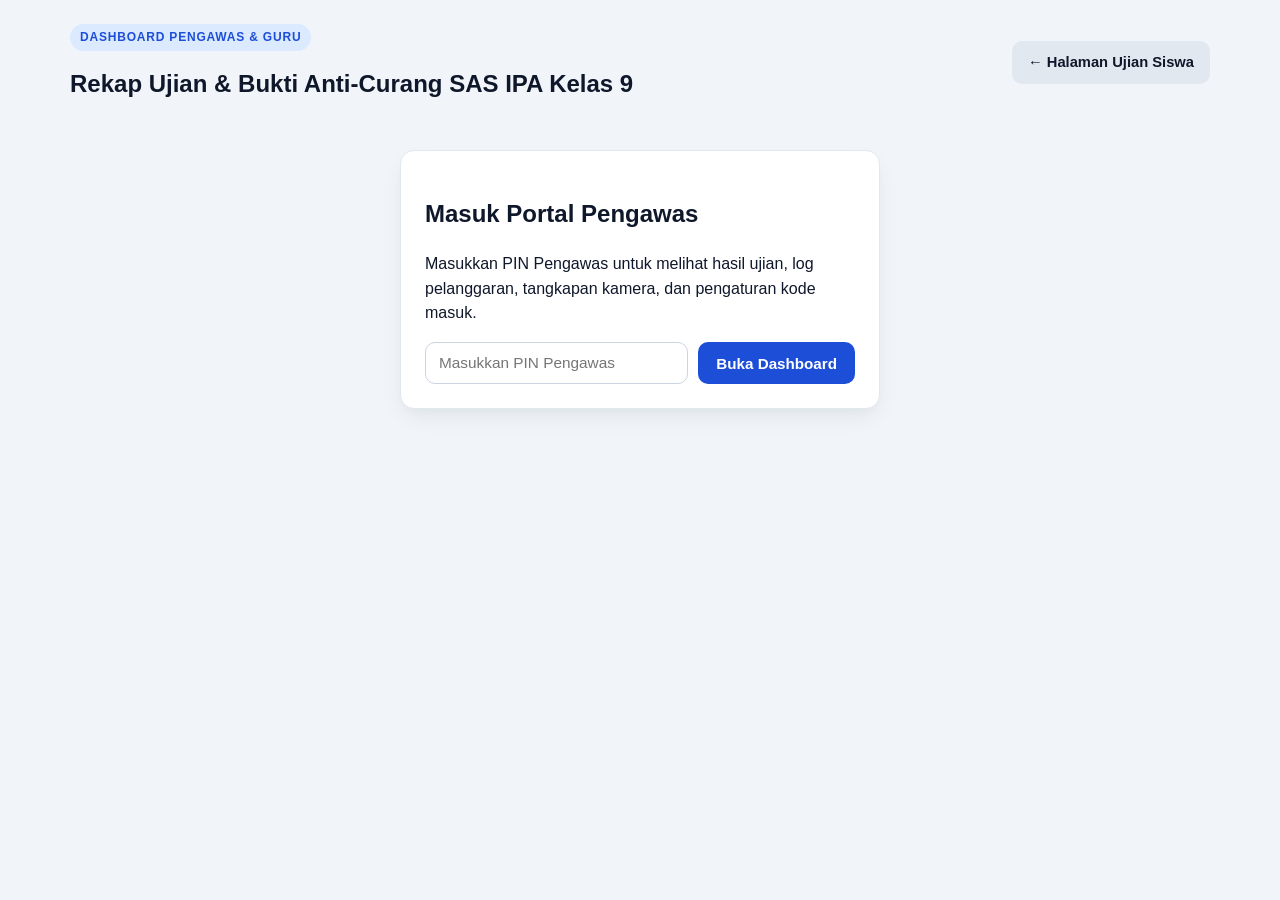
<file: pengawas.html>
<!DOCTYPE html>
<html lang="id">
<head>
  <meta charset="UTF-8" />
  <meta name="viewport" content="width=device-width, initial-scale=1.0" />
  <title>Portal Pengawas — SAS IPA Kelas 9</title>
  <link rel="stylesheet" href="css/styles.css" />
</head>
<body class="pengawas-body">
  <div class="pengawas-shell">
    <header class="pengawas-header">
      <div>
        <span class="hero-badge">DASHBOARD PENGAWAS & GURU</span>
        <h1>Rekap Ujian & Bukti Anti-Curang SAS IPA Kelas 9</h1>
      </div>
      <div class="header-actions">
        <a href="index.html" class="btn-secondary">← Halaman Ujian Siswa</a>
      </div>
    </header>

    <!-- Gate PIN Pengawas -->
    <section id="pin-gate" class="card pin-gate-card">
      <h2>Masuk Portal Pengawas</h2>
      <p>Masukkan PIN Pengawas untuk melihat hasil ujian, log pelanggaran, tangkapan kamera, dan pengaturan kode masuk.</p>
      <form id="pin-form" class="pin-form">
        <input type="password" id="teacher-pin-input" placeholder="Masukkan PIN Pengawas" required />
        <button type="submit" class="btn-primary">Buka Dashboard</button>
      </form>
      <div id="pin-error" class="alert-error hidden mt-8"></div>
    </section>

    <!-- Konten Dashboard Pengawas -->
    <section id="dashboard-content" class="hidden">
      <!-- Pengaturan Ujian -->
      <div class="card config-card">
        <div class="card-header-inline">
          <h2>⚙️ Pengaturan Kode Masuk, Ujian & Google Spreadsheet</h2>
          <div class="toolbar-btns">
            <button type="button" id="btn-open-tutorial" class="btn-outline-sm">📖 Tutorial Spreadsheet</button>
            <button type="button" id="btn-refresh-data" class="btn-outline-sm">↻ Muat Ulang</button>
            <button type="button" id="btn-export-csv" class="btn-primary btn-sm">⬇ Unduh Rekap CSV</button>
            <button type="button" id="btn-clear-data" class="btn-danger-sm">🗑 Hapus Data Lokal</button>
          </div>
        </div>
        <form id="config-form" class="config-grid">
          <div class="form-group">
            <label for="cfg-exam-code">Kode Masuk Siswa</label>
            <input type="text" id="cfg-exam-code" required style="text-transform: uppercase;" />
          </div>
          <div class="form-group">
            <label for="cfg-duration">Durasi (Menit)</label>
            <input type="number" id="cfg-duration" min="5" max="240" required />
          </div>
          <div class="form-group">
            <label for="cfg-show-score">Tampilkan Nilai ke Siswa</label>
            <select id="cfg-show-score">
              <option value="true">Ya, Tampilkan setelah selesai</option>
              <option value="false">Tidak, Hanya Pengawas yang melihat</option>
            </select>
          </div>
          <div class="form-group cfg-submit-wrap">
            <button type="submit" class="btn-secondary">Simpan Pengaturan</button>
          </div>
          <div class="form-group cfg-sheet-row">
            <label for="cfg-spreadsheet-url">URL Web App Google Spreadsheet (Apps Script `/exec`)</label>
            <div class="sheet-url-wrap">
              <input
                type="url"
                id="cfg-spreadsheet-url"
                placeholder="https://script.google.com/macros/s/.../exec"
              />
              <button type="button" id="btn-test-sheet" class="btn-outline-sm">🔗 Tes Koneksi</button>
              <button type="button" id="btn-copy-config" class="btn-outline-sm">📋 Salin Config GitHub</button>
            </div>
            <small class="hint">
              Agar semua HP/laptop siswa di GitHub Pages otomatis mengirim jawaban ke Spreadsheet ini, tempel URL di atas ke file <code>data/config.json</code> lalu push ke GitHub.
            </small>
          </div>
        </form>
        <div id="cfg-msg" class="mt-8"></div>
      </div>

      <!-- Statistik Ringkas -->
      <div class="stats-row">
        <div class="stat-card">
          <span>Total Peserta Mengumpulkan</span>
          <strong id="stat-total">0</strong>
        </div>
        <div class="stat-card">
          <span>Rata-rata Nilai</span>
          <strong id="stat-avg">0</strong>
        </div>
        <div class="stat-card">
          <span>Peserta Pernah Keluar Tab</span>
          <strong id="stat-warned">0</strong>
        </div>
        <div class="stat-card danger">
          <span>Dihentikan Otomatis (3x Curang)</span>
          <strong id="stat-autosubmitted">0</strong>
        </div>
      </div>

      <!-- Tabel Peserta -->
      <div class="card table-card">
        <div class="card-header-inline">
          <h2>📊 Daftar Hasil & Pengawasan Peserta</h2>
          <span id="sync-status-badge" class="status-pill pending">Mode Lokal</span>
        </div>
        <div class="table-wrap">
          <table class="data-table">
            <thead>
              <tr>
                <th>No</th>
                <th>Nama</th>
                <th>Kelas</th>
                <th>Nilai</th>
                <th>Terjawab</th>
                <th>Pelanggaran</th>
                <th>Peringatan Kamera</th>
                <th>Status</th>
                <th>Jawaban & Bukti</th>
              </tr>
            </thead>
            <tbody id="submissions-tbody"></tbody>
          </table>
        </div>
      </div>
    </section>
  </div>

  <!-- Modal Tutorial Google Spreadsheet -->
  <div id="tutorial-modal" class="modal-backdrop hidden">
    <div class="modal-card modal-lg">
      <div class="zoom-header">
        <h3>📖 Tutorial Menyambungkan Google Spreadsheet</h3>
        <button type="button" id="btn-close-tutorial" class="btn-outline-sm">✕ Tutup</button>
      </div>
      <div class="tutorial-body">
        <ol class="tutorial-steps">
          <li>Buka <strong>Google Sheets</strong> (<a href="https://sheets.google.com" target="_blank" rel="noopener">sheets.google.com</a>) dan buat Spreadsheet baru (misal: <em>Rekap SAS IPA Kelas 9</em>).</li>
          <li>Klik menu <strong>Ekstensi (Extensions) → Apps Script</strong>, lalu hapus semua kode bawaan.</li>
          <li>
            Klik tombol di bawah untuk menyalin kode Apps Script, lalu tempel ke editor Apps Script dan simpan (<code>Ctrl+S</code> / <code>Cmd+S</code>):
            <div class="mt-8">
              <button type="button" id="btn-copy-gas" class="btn-primary btn-sm">📋 Salin Kode Apps Script (Code.gs)</button>
              <span id="gas-copy-status" class="hint" style="display:inline;margin-left:8px;"></span>
            </div>
          </li>
          <li>Klik <strong>Terapkan (Deploy) → Deployment baru (New deployment)</strong> → pilih jenis <strong>Aplikasi Web (Web app)</strong>.</li>
          <li>Atur <strong>Jalankan sebagai</strong> = <em>Saya (Me)</em> dan <strong>Yang memiliki akses</strong> = <em>Siapa saja (Anyone)</em> → klik <strong>Terapkan (Deploy)</strong> dan izinkan akses.</li>
          <li>Salin <strong>URL Web App</strong> yang berakhiran <code>/exec</code>, lalu tempel di kolom <em>URL Web App Google Spreadsheet</em> pada halaman ini dan klik <strong>Tes Koneksi</strong>.</li>
          <li><strong>Jika memakai GitHub Pages:</strong> klik <em>Salin Config GitHub</em> lalu tempel ke file <code>data/config.json</code> di repositori GitHub Anda (<code>elsaayuningthiaswahyudi/IPA9SAS</code>) agar seluruh perangkat siswa otomatis terhubung.</li>
        </ol>
      </div>
    </div>
  </div>

  <!-- Modal Detail Siswa -->
  <div id="detail-modal" class="modal-backdrop hidden">
    <div class="modal-card modal-lg">
      <div class="zoom-header">
        <h3 id="detail-title">Detail Pengawasan Siswa</h3>
        <button type="button" id="btn-close-detail" class="btn-outline-sm">✕ Tutup</button>
      </div>
      <div id="detail-body" class="detail-body"></div>
    </div>
  </div>

  <script type="module" src="js/pengawas.js?v=20261126f"></script>
</body>
</html>
</file>
<file: css/styles.css>
:root {
  --bg: #f1f5f9;
  --surface: #ffffff;
  --surface-alt: #f8fafc;
  --border: #e2e8f0;
  --text: #0f172a;
  --text-muted: #475569;
  --primary: #1d4ed8;
  --primary-hover: #1e40af;
  --primary-soft: #dbeafe;
  --success: #15803d;
  --success-soft: #dcfce7;
  --warning: #b45309;
  --warning-soft: #fef3c7;
  --danger: #b91c1c;
  --danger-soft: #fee2e2;
  --shadow: 0 10px 25px -5px rgba(15, 23, 42, 0.08), 0 4px 10px -4px rgba(15, 23, 42, 0.04);
  --radius: 14px;
}

* {
  box-sizing: border-box;
}

body {
  margin: 0;
  font-family: "Inter", -apple-system, BlinkMacSystemFont, "Segoe UI", Roboto, sans-serif;
  background: var(--bg);
  color: var(--text);
  line-height: 1.55;
}

.hidden {
  display: none !important;
}

.mt-8 {
  margin-top: 8px;
}

.no-select {
  user-select: none;
  -webkit-user-select: none;
}

/* Buttons */
button, .btn-primary, .btn-secondary, .btn-outline-sm, .btn-danger-sm {
  font-family: inherit;
  cursor: pointer;
  border-radius: 10px;
  font-weight: 600;
  transition: all 0.16s ease;
  text-decoration: none;
  display: inline-flex;
  align-items: center;
  justify-content: center;
  gap: 6px;
}

.btn-primary {
  background: var(--primary);
  color: #fff;
  border: none;
  padding: 11px 18px;
  font-size: 0.95rem;
}
.btn-primary:hover { background: var(--primary-hover); }
.btn-primary:disabled { opacity: 0.55; cursor: not-allowed; }

.btn-lg { padding: 14px 22px; font-size: 1rem; }
.btn-sm { padding: 8px 14px; font-size: 0.85rem; }
.btn-block { width: 100%; }

.btn-secondary {
  background: #e2e8f0;
  color: var(--text);
  border: none;
  padding: 10px 16px;
  font-size: 0.92rem;
}
.btn-secondary:hover { background: #cbd5e1; }

.btn-outline-sm {
  background: #fff;
  color: var(--text);
  border: 1px solid var(--border);
  padding: 7px 12px;
  font-size: 0.84rem;
}
.btn-outline-sm:hover { background: var(--surface-alt); border-color: #94a3b8; }

.btn-danger-sm {
  background: var(--danger);
  color: #fff;
  border: none;
  padding: 8px 14px;
  font-size: 0.85rem;
}
.btn-danger-sm:hover { background: #991b1b; }

/* Card */
.card {
  background: var(--surface);
  border: 1px solid var(--border);
  border-radius: var(--radius);
  box-shadow: var(--shadow);
  padding: 24px;
}

/* =========================================================
   LOGIN VIEW
========================================================= */
.login-shell {
  max-width: 1140px;
  margin: 0 auto;
  padding: 28px 20px 48px;
}

.exam-hero {
  background: linear-gradient(135deg, #0f172a 0%, #1e3a8a 100%);
  color: #fff;
  border-radius: 18px;
  padding: 24px 28px;
  margin-bottom: 24px;
  box-shadow: var(--shadow);
  display: flex;
  align-items: center;
  justify-content: space-between;
  gap: 24px;
}

.hero-content {
  flex: 1;
}

.hero-welcome-card {
  background: transparent;
  padding: 0;
  text-align: center;
  box-shadow: none;
  max-width: 300px;
  width: 100%;
  flex-shrink: 0;
}

.hero-welcome-card img {
  width: 100%;
  max-height: 205px;
  object-fit: contain;
  display: block;
  margin: 0 auto 6px;
  filter: drop-shadow(0 10px 18px rgba(15, 23, 42, 0.45));
  animation: gentleFloat 3.8s ease-in-out infinite;
  will-change: transform;
}

@keyframes gentleFloat {
  0%, 100% {
    transform: translateY(0px) rotate(0deg);
  }
  50% {
    transform: translateY(-8px) rotate(0.8deg);
  }
}

.hero-welcome-text {
  margin: 0;
  font-size: 1.08rem;
  font-weight: 800;
  color: #fde047;
  letter-spacing: 0.3px;
  text-shadow: 0 2px 8px rgba(15, 23, 42, 0.6);
}

.hero-badge {
  display: inline-block;
  background: rgba(255, 255, 255, 0.16);
  color: #e0f2fe;
  font-size: 0.75rem;
  font-weight: 700;
  letter-spacing: 0.8px;
  padding: 4px 10px;
  border-radius: 999px;
  margin-bottom: 10px;
}

.exam-hero h1 {
  margin: 0 0 6px;
  font-size: 1.75rem;
}

.hero-sub {
  margin: 0 0 16px;
  color: #cbd5e1;
  font-size: 1rem;
}

.hero-chips {
  display: flex;
  flex-wrap: wrap;
  gap: 10px;
}

.hero-chips span {
  background: rgba(255, 255, 255, 0.12);
  border: 1px solid rgba(255, 255, 255, 0.2);
  padding: 6px 12px;
  border-radius: 999px;
  font-size: 0.84rem;
  font-weight: 500;
}

.login-grid {
  display: grid;
  grid-template-columns: 1.12fr 0.88fr;
  gap: 24px;
  align-items: start;
}

.card-header h2 {
  margin: 0 0 4px;
  font-size: 1.25rem;
}
.card-header p {
  margin: 0 0 18px;
  color: var(--text-muted);
  font-size: 0.92rem;
}

.form-group {
  margin-bottom: 16px;
}

.form-group label {
  display: block;
  font-weight: 600;
  font-size: 0.9rem;
  margin-bottom: 6px;
}

.req { color: var(--danger); }

.form-group input,
.form-group select {
  width: 100%;
  padding: 11px 13px;
  border: 1.5px solid #cbd5e1;
  border-radius: 10px;
  font-size: 0.96rem;
  font-family: inherit;
  background: #fff;
  color: var(--text);
}

.form-group input:focus,
.form-group select:focus {
  outline: none;
  border-color: var(--primary);
  box-shadow: 0 0 0 3px rgba(29, 78, 216, 0.14);
}

.hint {
  display: block;
  margin-top: 5px;
  color: var(--text-muted);
  font-size: 0.82rem;
}

.rules-box {
  background: #fffbeb;
  border: 1px solid #fde68a;
  border-radius: 12px;
  padding: 14px 16px;
  margin: 16px 0;
}

.rules-box h3 {
  margin: 0 0 8px;
  font-size: 0.95rem;
  color: #92400e;
}

.rules-box ul {
  margin: 0;
  padding-left: 18px;
  font-size: 0.86rem;
  color: #78350f;
}

.rules-box li + li {
  margin-top: 5px;
}

.form-check {
  display: flex;
  align-items: flex-start;
  gap: 10px;
  margin: 14px 0 18px;
  font-size: 0.88rem;
}
.form-check input {
  margin-top: 4px;
  width: 18px;
  height: 18px;
  accent-color: var(--primary);
}

.alert-error {
  background: var(--danger-soft);
  color: var(--danger);
  border: 1px solid #fecaca;
  padding: 10px 14px;
  border-radius: 10px;
  font-size: 0.9rem;
  font-weight: 500;
  margin-bottom: 14px;
}

.alert-success {
  background: var(--success-soft);
  color: var(--success);
  border: 1px solid #bbf7d0;
  padding: 10px 14px;
  border-radius: 10px;
  font-size: 0.9rem;
  font-weight: 500;
}

.login-footer-links {
  margin-top: 16px;
  text-align: center;
  border-top: 1px solid var(--border);
  padding-top: 14px;
}

.teacher-link {
  color: var(--text-muted);
  font-size: 0.86rem;
  text-decoration: none;
  font-weight: 600;
}
.teacher-link:hover { color: var(--primary); text-decoration: underline; }

/* Setup Camera Box */
.camera-preview-box {
  position: relative;
  background: #0f172a;
  border-radius: 12px;
  overflow: hidden;
  aspect-ratio: 4 / 3;
  display: flex;
  align-items: center;
  justify-content: center;
  margin-bottom: 18px;
}

.camera-preview-box video {
  width: 100%;
  height: 100%;
  object-fit: cover;
  transform: scaleX(-1);
}

.camera-placeholder {
  position: absolute;
  inset: 0;
  display: flex;
  flex-direction: column;
  align-items: center;
  justify-content: center;
  color: #e2e8f0;
  text-align: center;
  padding: 20px;
  background: rgba(15, 23, 42, 0.92);
}

.cam-icon {
  font-size: 2.4rem;
  margin-bottom: 8px;
}

.cam-live-badge {
  position: absolute;
  top: 12px;
  left: 12px;
  background: rgba(15, 23, 42, 0.78);
  color: #fff;
  padding: 4px 10px;
  border-radius: 999px;
  font-size: 0.75rem;
  font-weight: 700;
  display: inline-flex;
  align-items: center;
  gap: 6px;
}

.rec-dot {
  width: 8px;
  height: 8px;
  border-radius: 50%;
  background: #ef4444;
  display: inline-block;
  animation: pulseDot 1.2s infinite;
}

@keyframes pulseDot {
  0%, 100% { opacity: 1; transform: scale(1); }
  50% { opacity: 0.4; transform: scale(0.8); }
}

.check-status-list {
  display: flex;
  flex-direction: column;
  gap: 12px;
}

.check-item {
  display: flex;
  align-items: center;
  gap: 12px;
  background: var(--surface-alt);
  border: 1px solid var(--border);
  border-radius: 10px;
  padding: 11px 13px;
}

.check-item > div {
  flex: 1;
}

.check-item strong {
  display: block;
  font-size: 0.9rem;
}

.check-item small {
  color: var(--text-muted);
  font-size: 0.8rem;
}

.status-pill {
  font-size: 0.74rem;
  font-weight: 700;
  padding: 4px 9px;
  border-radius: 999px;
  white-space: nowrap;
}
.status-pill.pending { background: var(--warning-soft); color: var(--warning); }
.status-pill.ready { background: var(--success-soft); color: var(--success); }
.status-pill.error { background: var(--danger-soft); color: var(--danger); }

/* =========================================================
   EXAM VIEW
========================================================= */
.exam-topbar {
  position: sticky;
  top: 0;
  z-index: 50;
  background: #0f172a;
  color: #fff;
  padding: 12px 22px;
  display: flex;
  align-items: center;
  justify-content: space-between;
  gap: 16px;
  box-shadow: 0 4px 12px rgba(15, 23, 42, 0.2);
}

.topbar-left {
  display: flex;
  align-items: center;
  gap: 14px;
}

.brand-mini {
  background: var(--primary);
  color: #fff;
  font-weight: 800;
  font-size: 0.85rem;
  padding: 6px 10px;
  border-radius: 8px;
  letter-spacing: 0.5px;
}

.student-badge {
  display: flex;
  flex-direction: column;
  line-height: 1.2;
}
.student-badge strong { font-size: 0.95rem; }
.student-badge span { font-size: 0.78rem; color: #94a3b8; }

.topbar-center {
  display: flex;
  align-items: center;
  gap: 12px;
}

.violation-pill {
  padding: 7px 14px;
  border-radius: 999px;
  font-size: 0.86rem;
  display: inline-flex;
  align-items: center;
  gap: 6px;
  font-weight: 600;
}
.violation-pill.level-0 { background: rgba(22, 163, 74, 0.2); color: #86efac; border: 1px solid rgba(134, 239, 172, 0.35); }
.violation-pill.level-1 { background: rgba(234, 179, 8, 0.25); color: #fde047; border: 1px solid rgba(253, 224, 71, 0.5); }
.violation-pill.level-2 { background: rgba(239, 68, 68, 0.35); color: #fecaca; border: 1px solid #f87171; animation: pulseDot 1s infinite; }

.timer-pill {
  background: rgba(255, 255, 255, 0.12);
  border: 1px solid rgba(255, 255, 255, 0.2);
  padding: 7px 14px;
  border-radius: 999px;
  display: inline-flex;
  align-items: center;
  gap: 6px;
  font-size: 0.95rem;
}
.timer-pill.urgent {
  background: #dc2626;
  border-color: #fca5a5;
}

.topbar-right {
  display: flex;
  align-items: center;
  gap: 10px;
}

.exam-workspace {
  max-width: 1280px;
  margin: 22px auto;
  padding: 0 20px 36px;
  display: grid;
  grid-template-columns: 1fr 330px;
  gap: 22px;
  align-items: start;
}

.question-panel {
  padding: 26px 28px;
}

.question-header {
  display: flex;
  align-items: center;
  justify-content: space-between;
  border-bottom: 1px solid var(--border);
  padding-bottom: 14px;
  margin-bottom: 20px;
}

.q-meta {
  display: flex;
  align-items: center;
  gap: 10px;
}

.q-number-badge {
  background: var(--primary-soft);
  color: var(--primary);
  font-weight: 800;
  padding: 6px 12px;
  border-radius: 8px;
  font-size: 0.92rem;
}

.q-chapter-badge {
  background: var(--surface-alt);
  color: var(--text-muted);
  border: 1px solid var(--border);
  font-weight: 600;
  padding: 5px 10px;
  border-radius: 8px;
  font-size: 0.82rem;
}

.btn-flag {
  background: #fff;
  border: 1.5px solid #cbd5e1;
  color: var(--text-muted);
  padding: 7px 12px;
  font-size: 0.84rem;
}
.btn-flag.flagged {
  background: var(--warning-soft);
  border-color: #f59e0b;
  color: #92400e;
}

.q-text {
  font-size: 1.08rem;
  font-weight: 500;
  margin: 0 0 18px;
  color: var(--text);
}

.q-image-container {
  background: var(--surface-alt);
  border: 1px solid var(--border);
  border-radius: 12px;
  padding: 14px;
  margin-bottom: 20px;
  text-align: center;
}

.q-image-note {
  font-size: 0.82rem;
  font-weight: 600;
  color: var(--primary);
  margin-bottom: 8px;
}

.q-image-container img {
  max-width: 100%;
  max-height: 360px;
  object-fit: contain;
  border-radius: 8px;
  display: block;
  margin: 0 auto 10px;
  background: #fff;
}

.btn-zoom-img {
  background: #fff;
  border: 1px solid var(--border);
  color: var(--text-muted);
  padding: 6px 12px;
  font-size: 0.82rem;
}
.btn-zoom-img:hover { color: var(--primary); border-color: var(--primary); }

.q-options {
  display: flex;
  flex-direction: column;
  gap: 11px;
}

.option-btn {
  display: flex;
  align-items: flex-start;
  gap: 14px;
  text-align: left;
  width: 100%;
  padding: 14px 16px;
  background: #fff;
  border: 1.5px solid var(--border);
  border-radius: 12px;
  font-size: 0.98rem;
  font-weight: 400;
  color: var(--text);
  justify-content: flex-start;
}

.option-btn:hover {
  border-color: #93c5fd;
  background: #f8fafc;
}

.option-btn.selected {
  border-color: var(--primary);
  background: #eff6ff;
  box-shadow: 0 0 0 2px rgba(29, 78, 216, 0.14);
}

.opt-letter {
  width: 30px;
  height: 30px;
  min-width: 30px;
  border-radius: 8px;
  background: var(--surface-alt);
  border: 1px solid #cbd5e1;
  display: inline-flex;
  align-items: center;
  justify-content: center;
  font-weight: 700;
  font-size: 0.9rem;
}

.option-btn.selected .opt-letter {
  background: var(--primary);
  border-color: var(--primary);
  color: #fff;
}

.question-footer {
  display: flex;
  align-items: center;
  justify-content: space-between;
  margin-top: 26px;
  padding-top: 18px;
  border-top: 1px solid var(--border);
}

.progress-text {
  font-size: 0.9rem;
  font-weight: 600;
  color: var(--text-muted);
}

/* Sidebar */
.exam-sidebar {
  display: flex;
  flex-direction: column;
  gap: 18px;
  position: sticky;
  top: 76px;
}

.proctor-widget {
  padding: 14px;
}

.proctor-widget-header {
  display: flex;
  align-items: center;
  justify-content: space-between;
  margin-bottom: 10px;
  font-size: 0.78rem;
  font-weight: 700;
}

.live-indicator {
  display: inline-flex;
  align-items: center;
  gap: 6px;
  color: var(--danger);
}

.snap-count {
  color: var(--text-muted);
  background: var(--surface-alt);
  padding: 2px 8px;
  border-radius: 999px;
  border: 1px solid var(--border);
}

.proctor-video-wrap {
  position: relative;
  border-radius: 10px;
  overflow: hidden;
  background: #0f172a;
  aspect-ratio: 4 / 3;
}

.proctor-video-wrap video {
  width: 100%;
  height: 100%;
  object-fit: cover;
  transform: scaleX(-1);
}

.camera-alert-banner {
  position: absolute;
  bottom: 0;
  left: 0;
  right: 0;
  background: rgba(185, 28, 28, 0.92);
  color: #fff;
  font-size: 0.76rem;
  font-weight: 600;
  padding: 6px 8px;
  text-align: center;
}

.proctor-status-bar {
  margin-top: 8px;
  font-size: 0.8rem;
  font-weight: 600;
}
.proctor-ok { color: var(--success); }
.proctor-warn { color: var(--danger); }

.nav-widget {
  padding: 16px;
}
.nav-header h3 {
  margin: 0 0 12px;
  font-size: 0.95rem;
}

.question-nav-grid {
  display: grid;
  grid-template-columns: repeat(5, 1fr);
  gap: 7px;
}

.nav-num-btn {
  padding: 8px 0;
  border-radius: 8px;
  border: 1px solid var(--border);
  background: #fff;
  font-size: 0.84rem;
  font-weight: 700;
  color: var(--text);
}
.nav-num-btn:hover { border-color: var(--primary); }
.nav-num-btn.answered { background: var(--primary); color: #fff; border-color: var(--primary); }
.nav-num-btn.flagged { background: #f59e0b; color: #fff; border-color: #d97706; }
.nav-num-btn.current { box-shadow: 0 0 0 2.5px #0f172a; }

.nav-legend {
  display: flex;
  justify-content: space-between;
  margin-top: 12px;
  padding-top: 10px;
  border-top: 1px solid var(--border);
  font-size: 0.76rem;
  color: var(--text-muted);
}

.dot {
  display: inline-block;
  width: 10px;
  height: 10px;
  border-radius: 3px;
  margin-right: 4px;
}
.dot.answered { background: var(--primary); }
.dot.flagged { background: #f59e0b; }
.dot.empty { background: #fff; border: 1px solid #cbd5e1; }

/* =========================================================
   VIOLATION OVERLAY & MODALS
========================================================= */
.violation-overlay {
  position: fixed;
  inset: 0;
  z-index: 9999;
  background: rgba(127, 29, 29, 0.95);
  display: flex;
  align-items: center;
  justify-content: center;
  padding: 20px;
  backdrop-filter: blur(6px);
}

.violation-modal {
  background: #fff;
  border-radius: 20px;
  max-width: 520px;
  width: 100%;
  padding: 32px 28px;
  text-align: center;
  box-shadow: 0 25px 50px rgba(0, 0, 0, 0.45);
  border: 4px solid #ef4444;
}

.siren-pulse {
  font-size: 3.4rem;
  margin-bottom: 8px;
  animation: pulseDot 0.7s infinite;
}

.violation-modal h2 {
  margin: 0 0 10px;
  color: var(--danger);
  font-size: 1.5rem;
}

.violation-msg {
  color: var(--text);
  font-size: 1rem;
  margin: 0 0 18px;
}

.violation-counter-big {
  display: inline-block;
  background: var(--danger-soft);
  color: var(--danger);
  border: 1px solid #fca5a5;
  padding: 10px 20px;
  border-radius: 12px;
  font-size: 1.15rem;
  font-weight: 700;
  margin-bottom: 14px;
}

.violation-warning-note {
  font-size: 0.9rem;
  color: var(--text-muted);
  margin: 0 0 22px;
}

.btn-ack-alarm {
  background: var(--danger);
  color: #fff;
  border: none;
  padding: 14px 24px;
  font-size: 1rem;
  width: 100%;
  border-radius: 12px;
}
.btn-ack-alarm:hover { background: #991b1b; }

.modal-backdrop {
  position: fixed;
  inset: 0;
  z-index: 9000;
  background: rgba(15, 23, 42, 0.72);
  display: flex;
  align-items: center;
  justify-content: center;
  padding: 20px;
}

.modal-card {
  background: #fff;
  border-radius: 16px;
  padding: 24px;
  max-width: 460px;
  width: 100%;
  box-shadow: var(--shadow);
}
.modal-card.modal-lg {
  max-width: 820px;
  max-height: 90vh;
  overflow-y: auto;
}

.modal-actions {
  display: flex;
  justify-content: flex-end;
  gap: 10px;
  margin-top: 20px;
}

.zoom-modal-card {
  background: #fff;
  border-radius: 16px;
  padding: 18px;
  max-width: 920px;
  max-height: 92vh;
  width: 100%;
  display: flex;
  flex-direction: column;
  gap: 12px;
}

.zoom-header {
  display: flex;
  align-items: center;
  justify-content: space-between;
}

.zoom-modal-card img {
  max-width: 100%;
  max-height: 78vh;
  object-fit: contain;
}

/* =========================================================
   RESULT VIEW
========================================================= */
.result-shell {
  max-width: 860px;
  margin: 32px auto;
  padding: 0 20px 48px;
}

.result-banner {
  border-radius: 14px;
  padding: 24px;
  text-align: center;
  margin-bottom: 22px;
}
.result-banner.success { background: var(--success-soft); color: #14532d; border: 1px solid #bbf7d0; }
.result-banner.violation { background: var(--danger-soft); color: #7f1d1d; border: 1px solid #fecaca; }

.result-icon { font-size: 2.8rem; margin-bottom: 6px; }
.result-banner h1 { margin: 0 0 6px; font-size: 1.55rem; }
.result-banner p { margin: 0; font-size: 0.96rem; }

.result-summary-grid {
  display: grid;
  grid-template-columns: repeat(3, 1fr);
  gap: 12px;
  margin-bottom: 22px;
}

.summary-box {
  background: var(--surface-alt);
  border: 1px solid var(--border);
  border-radius: 12px;
  padding: 14px;
}
.summary-box span { display: block; font-size: 0.78rem; color: var(--text-muted); margin-bottom: 4px; }
.summary-box strong { font-size: 1rem; color: var(--text); }
.score-highlight { font-size: 1.4rem !important; color: var(--primary) !important; }

.result-log-section h3 { margin: 0 0 10px; font-size: 1.05rem; }

.res-log-list {
  display: flex;
  flex-direction: column;
  gap: 8px;
  margin-bottom: 16px;
}

.log-item {
  background: var(--surface-alt);
  border-left: 4px solid var(--primary);
  padding: 9px 12px;
  border-radius: 6px;
  font-size: 0.86rem;
}
.log-item.danger { border-left-color: var(--danger); background: #fef2f2; }
.log-item.warn { border-left-color: #f59e0b; background: #fffbeb; }

.res-snapshots-grid {
  display: grid;
  grid-template-columns: repeat(auto-fill, minmax(150px, 1fr));
  gap: 10px;
}

.snap-thumb {
  border: 1px solid var(--border);
  border-radius: 10px;
  overflow: hidden;
  background: #fff;
  font-size: 0.74rem;
}
.snap-thumb img {
  width: 100%;
  aspect-ratio: 4 / 3;
  object-fit: cover;
  display: block;
}
.snap-thumb div {
  padding: 6px 8px;
  color: var(--text-muted);
}

.result-actions {
  display: flex;
  justify-content: space-between;
  align-items: center;
  margin-top: 22px;
  padding-top: 16px;
  border-top: 1px solid var(--border);
}

/* =========================================================
   PENGAWAS / TEACHER PORTAL
========================================================= */
.pengawas-shell {
  max-width: 1180px;
  margin: 0 auto;
  padding: 24px 20px 56px;
}

.pengawas-header {
  display: flex;
  align-items: center;
  justify-content: space-between;
  gap: 16px;
  margin-bottom: 22px;
}
.pengawas-header h1 { margin: 4px 0 0; font-size: 1.5rem; }
.pengawas-header .hero-badge { background: var(--primary-soft); color: var(--primary); }

.pin-gate-card {
  max-width: 480px;
  margin: 48px auto;
}
.pin-form {
  display: flex;
  gap: 10px;
  margin-top: 14px;
}
.pin-form input {
  flex: 1;
  padding: 11px 13px;
  border: 1.5px solid #cbd5e1;
  border-radius: 10px;
  font-size: 0.96rem;
}

.card-header-inline {
  display: flex;
  align-items: center;
  justify-content: space-between;
  flex-wrap: wrap;
  gap: 12px;
  margin-bottom: 16px;
}
.card-header-inline h2 { margin: 0; font-size: 1.15rem; }
.toolbar-btns { display: flex; gap: 8px; flex-wrap: wrap; }

.config-grid {
  display: grid;
  grid-template-columns: repeat(4, 1fr);
  gap: 14px;
  align-items: end;
}
.cfg-submit-wrap { margin-bottom: 16px; }

.stats-row {
  display: grid;
  grid-template-columns: repeat(4, 1fr);
  gap: 14px;
  margin: 18px 0;
}
.stat-card {
  background: #fff;
  border: 1px solid var(--border);
  border-radius: 12px;
  padding: 16px;
  box-shadow: var(--shadow);
}
.stat-card span { display: block; font-size: 0.8rem; color: var(--text-muted); }
.stat-card strong { font-size: 1.6rem; color: var(--text); }
.stat-card.danger strong { color: var(--danger); }

.table-card h2 { margin: 0 0 14px; font-size: 1.15rem; }
.table-wrap { overflow-x: auto; }

.data-table {
  width: 100%;
  border-collapse: collapse;
  font-size: 0.9rem;
}
.data-table th, .data-table td {
  text-align: left;
  padding: 11px 12px;
  border-bottom: 1px solid var(--border);
}
.data-table th {
  background: var(--surface-alt);
  font-weight: 700;
  color: var(--text-muted);
  font-size: 0.82rem;
}

.badge-ok { background: var(--success-soft); color: var(--success); padding: 3px 9px; border-radius: 999px; font-size: 0.78rem; font-weight: 700; }
.badge-warn { background: var(--warning-soft); color: var(--warning); padding: 3px 9px; border-radius: 999px; font-size: 0.78rem; font-weight: 700; }
.badge-danger { background: var(--danger-soft); color: var(--danger); padding: 3px 9px; border-radius: 999px; font-size: 0.78rem; font-weight: 700; }

.detail-body { margin-top: 14px; }

.cfg-sheet-row {
  grid-column: 1 / -1;
  margin-bottom: 4px;
}

.sheet-url-wrap {
  display: flex;
  gap: 8px;
  flex-wrap: wrap;
}

.sheet-url-wrap input {
  flex: 1;
  min-width: 240px;
}

.tutorial-body {
  margin-top: 12px;
}

.tutorial-steps {
  padding-left: 20px;
  margin: 0;
  display: flex;
  flex-direction: column;
  gap: 10px;
  font-size: 0.94rem;
}

.answers-grid {
  display: grid;
  grid-template-columns: repeat(10, 1fr);
  gap: 6px;
  margin-bottom: 14px;
}

.ans-cell {
  border: 1px solid var(--border);
  border-radius: 8px;
  padding: 5px 4px;
  text-align: center;
  font-size: 0.78rem;
  display: flex;
  flex-direction: column;
  line-height: 1.2;
}

.ans-cell span {
  font-size: 0.68rem;
  color: var(--text-muted);
}

.ans-correct {
  background: var(--success-soft);
  border-color: #86efac;
  color: #14532d;
}

.ans-wrong {
  background: var(--danger-soft);
  border-color: #fca5a5;
  color: #7f1d1d;
}

.ans-empty {
  background: var(--surface-alt);
  color: var(--text-muted);
}

@media (max-width: 960px) {
  .exam-hero { flex-direction: column; text-align: center; }
  .hero-chips { justify-content: center; }
  .hero-welcome-card { max-width: 320px; }
  .login-grid { grid-template-columns: 1fr; }
  .exam-workspace { grid-template-columns: 1fr; }
  .exam-sidebar { position: static; }
  .config-grid, .stats-row { grid-template-columns: repeat(2, 1fr); }
  .result-summary-grid { grid-template-columns: repeat(2, 1fr); }
}

@media (max-width: 600px) {
  .exam-topbar { flex-wrap: wrap; padding: 10px 14px; }
  .config-grid, .stats-row, .result-summary-grid { grid-template-columns: 1fr; }
}
</file>
